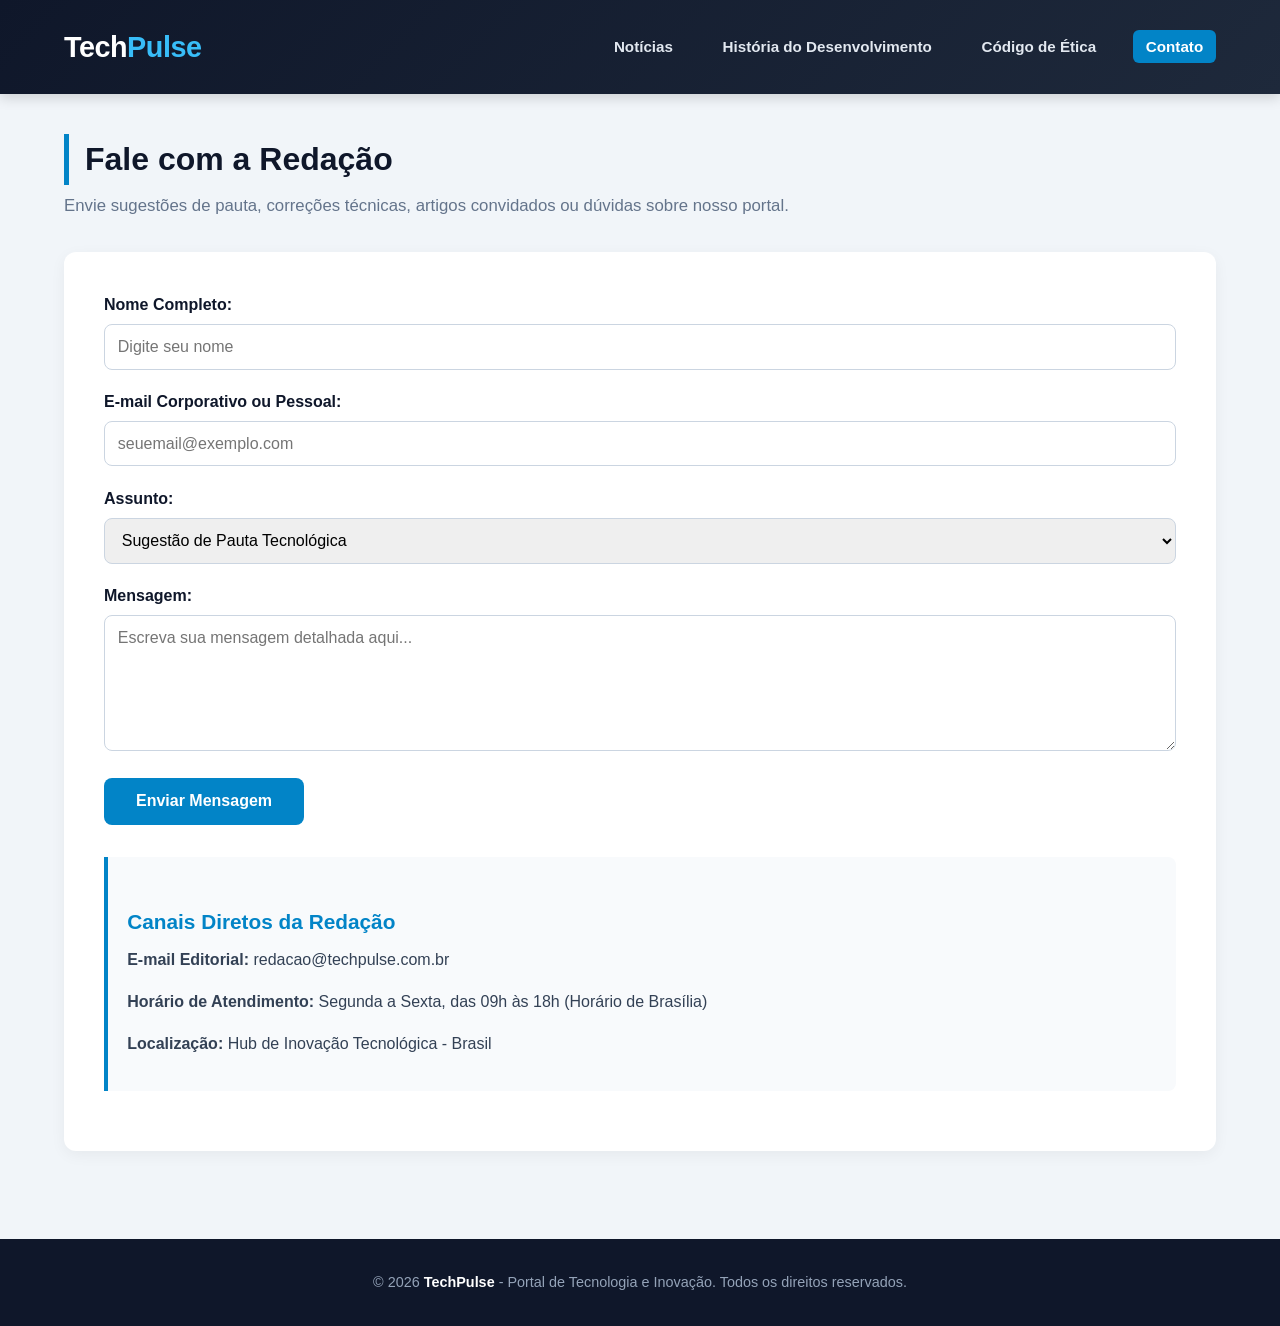
<file: contato.html>
<!DOCTYPE html>
<html lang="pt-BR">
<head>
    <meta charset="UTF-8">
    <meta name="viewport" content="width=device-width, initial-scale=1.0">
    <title>Contato | TechPulse</title>
    <link rel="stylesheet" href="style.css">
</head>
<body>

    <header>
        <div class="header-container">
            <a href="index.html" class="logo">Tech<span>Pulse</span></a>
            <nav>
                <ul>
                    <li><a href="index.html">Notícias</a></li>
                    <li><a href="historia.html">História do Desenvolvimento</a></li>
                    <li><a href="etica.html">Código de Ética</a></li>
                    <li><a href="contato.html" class="ativo">Contato</a></li>
                </ul>
            </nav>
        </div>
    </header>

    <main>
        <h1 class="titulo-secao">Fale com a Redação</h1>
        <p class="subtitulo-secao">Envie sugestões de pauta, correções técnicas, artigos convidados ou dúvidas sobre nosso portal.</p>

        <section class="conteudo-pagina">
            <form action="#" method="post">
                <div class="form-grupo">
                    <label for="nome">Nome Completo:</label>
                    <input type="text" id="nome" name="nome" placeholder="Digite seu nome" required>
                </div>

                <div class="form-grupo">
                    <label for="email">E-mail Corporativo ou Pessoal:</label>
                    <input type="email" id="email" name="email" placeholder="seuemail@exemplo.com" required>
                </div>

                <div class="form-grupo">
                    <label for="assunto">Assunto:</label>
                    <select id="assunto" name="assunto">
                        <option value="pauta">Sugestão de Pauta Tecnológica</option>
                        <option value="correcao">Revisão ou Errata Técnica</option>
                        <option value="parceria">Parcerias e Imprensa</option>
                        <option value="outro">Outros Assuntos</option>
                    </select>
                </div>

                <div class="form-grupo">
                    <label for="mensagem">Mensagem:</label>
                    <textarea id="mensagem" name="mensagem" rows="6" placeholder="Escreva sua mensagem detalhada aqui..." required></textarea>
                </div>

                <button type="submit" class="btn-enviar">Enviar Mensagem</button>
            </form>

            <div class="bloco-etica" style="margin-top: 2rem;">
                <h3>Canais Diretos da Redação</h3>
                <p><strong>E-mail Editorial:</strong> redacao@techpulse.com.br</p>
                <p><strong>Horário de Atendimento:</strong> Segunda a Sexta, das 09h às 18h (Horário de Brasília)</p>
                <p><strong>Localização:</strong> Hub de Inovação Tecnológica - Brasil</p>
            </div>
        </section>
    </main>

    <footer>
        <p>&copy; 2026 <strong>TechPulse</strong> - Portal de Tecnologia e Inovação. Todos os direitos reservados.</p>
    </footer>

</body>
</html>
</file>
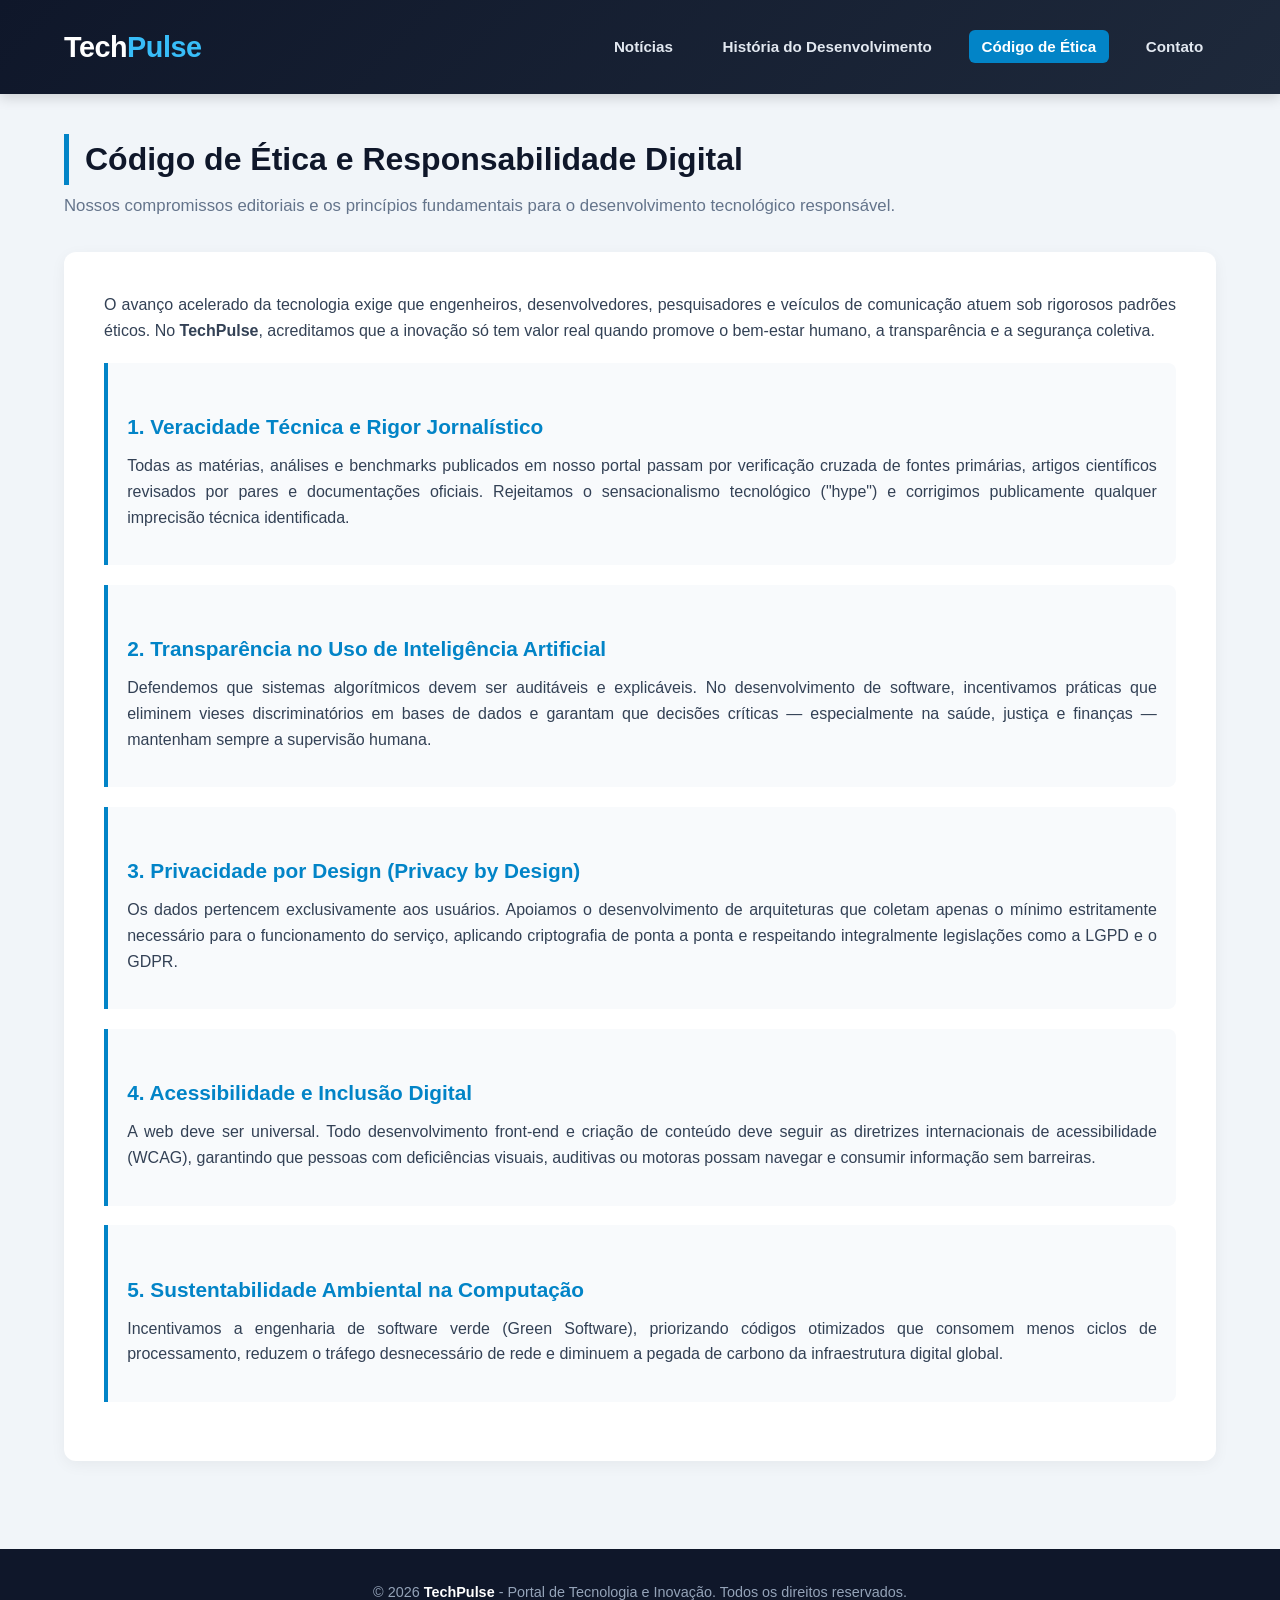
<file: ética.html>
<!DOCTYPE html>
<html lang="pt-BR">
<head>
    <meta charset="UTF-8">
    <meta name="viewport" content="width=device-width, initial-scale=1.0">
    <title>Código de Ética | TechPulse</title>
    <link rel="stylesheet" href="style.css">
</head>
<body>

    <header>
        <div class="header-container">
            <a href="index.html" class="logo">Tech<span>Pulse</span></a>
            <nav>
                <ul>
                    <li><a href="index.html">Notícias</a></li>
                    <li><a href="historia.html">História do Desenvolvimento</a></li>
                    <li><a href="etica.html" class="ativo">Código de Ética</a></li>
                    <li><a href="contato.html">Contato</a></li>
                </ul>
            </nav>
        </div>
    </header>

    <main>
        <h1 class="titulo-secao">Código de Ética e Responsabilidade Digital</h1>
        <p class="subtitulo-secao">Nossos compromissos editoriais e os princípios fundamentais para o desenvolvimento tecnológico responsável.</p>

        <article class="conteudo-pagina">
            <p>
                O avanço acelerado da tecnologia exige que engenheiros, desenvolvedores, pesquisadores e veículos de comunicação atuem sob rigorosos padrões éticos. No <strong>TechPulse</strong>, acreditamos que a inovação só tem valor real quando promove o bem-estar humano, a transparência e a segurança coletiva.
            </p>

            <div class="bloco-etica">
                <h3>1. Veracidade Técnica e Rigor Jornalístico</h3>
                <p>
                    Todas as matérias, análises e benchmarks publicados em nosso portal passam por verificação cruzada de fontes primárias, artigos científicos revisados por pares e documentações oficiais. Rejeitamos o sensacionalismo tecnológico ("hype") e corrigimos publicamente qualquer imprecisão técnica identificada.
                </p>
            </div>

            <div class="bloco-etica">
                <h3>2. Transparência no Uso de Inteligência Artificial</h3>
                <p>
                    Defendemos que sistemas algorítmicos devem ser auditáveis e explicáveis. No desenvolvimento de software, incentivamos práticas que eliminem vieses discriminatórios em bases de dados e garantam que decisões críticas — especialmente na saúde, justiça e finanças — mantenham sempre a supervisão humana.
                </p>
            </div>

            <div class="bloco-etica">
                <h3>3. Privacidade por Design (Privacy by Design)</h3>
                <p>
                    Os dados pertencem exclusivamente aos usuários. Apoiamos o desenvolvimento de arquiteturas que coletam apenas o mínimo estritamente necessário para o funcionamento do serviço, aplicando criptografia de ponta a ponta e respeitando integralmente legislações como a LGPD e o GDPR.
                </p>
            </div>

            <div class="bloco-etica">
                <h3>4. Acessibilidade e Inclusão Digital</h3>
                <p>
                    A web deve ser universal. Todo desenvolvimento front-end e criação de conteúdo deve seguir as diretrizes internacionais de acessibilidade (WCAG), garantindo que pessoas com deficiências visuais, auditivas ou motoras possam navegar e consumir informação sem barreiras.
                </p>
            </div>

            <div class="bloco-etica">
                <h3>5. Sustentabilidade Ambiental na Computação</h3>
                <p>
                    Incentivamos a engenharia de software verde (Green Software), priorizando códigos otimizados que consomem menos ciclos de processamento, reduzem o tráfego desnecessário de rede e diminuem a pegada de carbono da infraestrutura digital global.
                </p>
            </div>
        </article>
    </main>

    <footer>
        <p>&copy; 2026 <strong>TechPulse</strong> - Portal de Tecnologia e Inovação. Todos os direitos reservados.</p>
    </footer>

</body>
</html>
</file>
<file: style.css>
/* Configurações Gerais e Variáveis de Cores */
:root {
    --cor-primaria: #0f172a;      /* Azul escuro elegante (Cabeçalho/Rodapé) */
    --cor-secundaria: #0284c7;    /* Azul ciano tecnológico (Destaques) */
    --cor-acento: #38bdf8;        /* Azul claro vibrante (Hover) */
    --cor-fundo: #f1f5f9;         /* Cinza muito claro para o fundo */
    --cor-card: #ffffff;          /* Branco puro para os cards */
    --cor-texto: #334155;         /* Cinza escuro para leitura confortável */
    --cor-texto-suave: #64748b;   /* Cinza médio para datas e legendas */
}

* {
    margin: 0;
    padding: 0;
    box-sizing: border-box;
    font-family: 'Segoe UI', Roboto, Helvetica, Arial, sans-serif;
}

body {
    background-color: var(--cor-fundo);
    color: var(--cor-texto);
    line-height: 1.6;
    display: flex;
    flex-direction: column;
    min-height: 100vh;
}

/* Cabeçalho e Navegação */
header {
    background: linear-gradient(135deg, var(--cor-primaria), #1e293b);
    color: #ffffff;
    padding: 1.5rem 5%;
    box-shadow: 0 4px 12px rgba(0, 0, 0, 0.15);
    position: sticky;
    top: 0;
    z-index: 100;
}

.header-container {
    max-width: 1200px;
    margin: 0 auto;
    display: flex;
    justify-content: space-between;
    align-items: center;
    flex-wrap: wrap;
    gap: 1rem;
}

.logo {
    font-size: 1.8rem;
    font-weight: 800;
    letter-spacing: -0.5px;
    color: #ffffff;
    text-decoration: none;
}

.logo span {
    color: var(--cor-acento);
}

nav ul {
    list-style: none;
    display: flex;
    gap: 1.5rem;
    flex-wrap: wrap;
}

nav a {
    color: #e2e8f0;
    text-decoration: none;
    font-weight: 600;
    font-size: 0.95rem;
    padding: 0.5rem 0.8rem;
    border-radius: 6px;
    transition: all 0.3s ease;
}

nav a:hover, nav a.ativo {
    background-color: var(--cor-secundaria);
    color: #ffffff;
}

/* Container Principal */
main {
    max-width: 1200px;
    width: 90%;
    margin: 2.5rem auto;
    flex: 1;
}

.titulo-secao {
    font-size: 2rem;
    color: var(--cor-primaria);
    margin-bottom: 0.5rem;
    border-left: 5px solid var(--cor-secundaria);
    padding-left: 1rem;
}

.subtitulo-secao {
    color: var(--cor-texto-suave);
    margin-bottom: 2rem;
    font-size: 1.05rem;
}

/* Grade de Notícias (5 Cards Responsivos) */
.grid-noticias {
    display: grid;
    grid-template-columns: repeat(auto-fit, minmax(340px, 1fr));
    gap: 2rem;
}

/* Destaque para o primeiro card ocupar mais espaço em telas grandes */
@media (min-width: 1024px) {
    .card-destaque {
        grid-column: span 2;
    }
}

.card {
    background-color: var(--cor-card);
    border-radius: 12px;
    overflow: hidden;
    box-shadow: 0 4px 15px rgba(0, 0, 0, 0.06);
    transition: transform 0.3s ease, box-shadow 0.3s ease;
    display: flex;
    flex-direction: column;
    border: 1px solid #e2e8f0;
}

.card:hover {
    transform: translateY(-6px);
    box-shadow: 0 12px 25px rgba(2, 132, 199, 0.15);
}

/* Espaço reservado para fotos no VS Code */
.espaco-foto {
    width: 100%;
    height: 220px;
    background-color: #cbd5e1;
    border-bottom: 2px dashed #94a3b8;
    display: flex;
    flex-direction: column;
    justify-content: center;
    align-items: center;
    color: #475569;
    font-weight: 700;
    text-align: center;
    padding: 1rem;
}

.card-destaque .espaco-foto {
    height: 280px;
}

.espaco-foto small {
    font-weight: 400;
    font-size: 0.85rem;
    margin-top: 0.4rem;
    color: #64748b;
}

/* Conteúdo interno do Card */
.card-conteudo {
    padding: 1.5rem;
    display: flex;
    flex-direction: column;
    flex: 1;
}

.card-meta {
    display: flex;
    justify-content: space-between;
    align-items: center;
    margin-bottom: 0.8rem;
}

.categoria {
    background-color: #e0f2fe;
    color: var(--cor-secundaria);
    font-size: 0.78rem;
    font-weight: 800;
    text-transform: uppercase;
    padding: 0.3rem 0.75rem;
    border-radius: 20px;
    letter-spacing: 0.5px;
}

.data {
    font-size: 0.85rem;
    color: var(--cor-texto-suave);
    font-weight: 500;
}

.card h2 {
    font-size: 1.35rem;
    color: var(--cor-primaria);
    margin-bottom: 0.8rem;
    line-height: 1.3;
}

.card p {
    font-size: 0.96rem;
    color: var(--cor-texto);
    margin-bottom: 1.2rem;
    text-align: justify;
}

/* Páginas Internas (Artigos e Formulário) */
.conteudo-pagina {
    background-color: var(--cor-card);
    padding: 2.5rem;
    border-radius: 12px;
    box-shadow: 0 4px 15px rgba(0, 0, 0, 0.05);
}

.conteudo-pagina h3 {
    color: var(--cor-secundaria);
    margin-top: 1.8rem;
    margin-bottom: 0.6rem;
    font-size: 1.3rem;
}

.conteudo-pagina p {
    margin-bottom: 1rem;
    text-align: justify;
}

.bloco-etica {
    background-color: #f8fafc;
    border-left: 4px solid var(--cor-secundaria);
    padding: 1.2rem;
    margin: 1.2rem 0;
    border-radius: 0 8px 8px 0;
}

/* Formulário de Contato */
.form-grupo {
    margin-bottom: 1.2rem;
}

.form-grupo label {
    display: block;
    font-weight: 600;
    margin-bottom: 0.4rem;
    color: var(--cor-primaria);
}

.form-grupo input,
.form-grupo select,
.form-grupo textarea {
    width: 100%;
    padding: 0.8rem;
    border: 1px solid #cbd5e1;
    border-radius: 8px;
    font-size: 1rem;
    transition: border-color 0.3s;
}

.form-grupo input:focus,
.form-grupo select:focus,
.form-grupo textarea:focus {
    outline: none;
    border-color: var(--cor-secundaria);
}

.btn-enviar {
    background-color: var(--cor-secundaria);
    color: #ffffff;
    border: none;
    padding: 0.9rem 2rem;
    font-size: 1rem;
    font-weight: 700;
    border-radius: 8px;
    cursor: pointer;
    transition: background-color 0.3s;
}

.btn-enviar:hover {
    background-color: var(--cor-primaria);
}

/* Rodapé */
footer {
    background-color: var(--cor-primaria);
    color: #94a3b8;
    text-align: center;
    padding: 2rem 5%;
    margin-top: 3rem;
    font-size: 0.9rem;
}

footer strong {
    color: #ffffff;
}

/* Responsividade para Celulares */
@media (max-width: 600px) {
    .header-container {
        flex-direction: column;
        text-align: center;
    }
    nav ul {
        justify-content: center;
        gap: 0.5rem;
    }
    .grid-noticias {
        grid-template-columns: 1fr;
    }
    .conteudo-pagina {
        padding: 1.5rem;
    }
}
</file>
